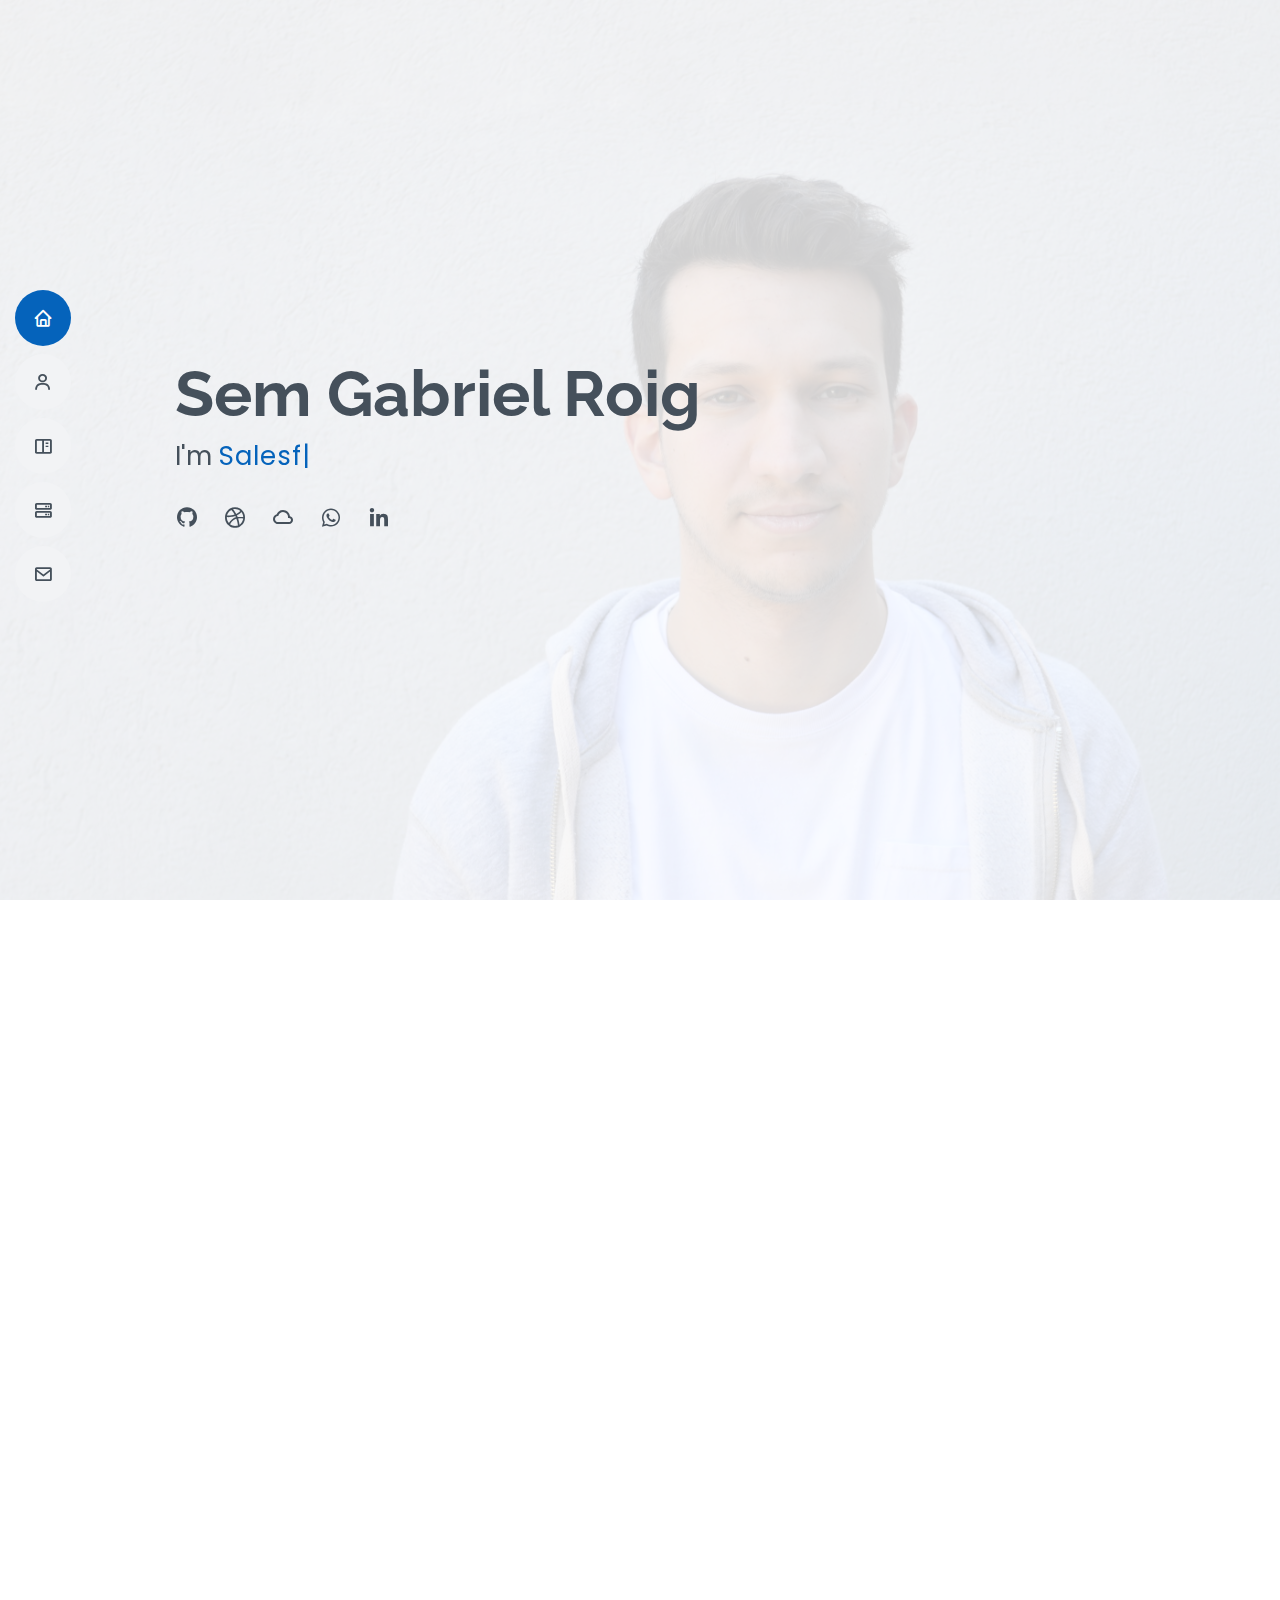
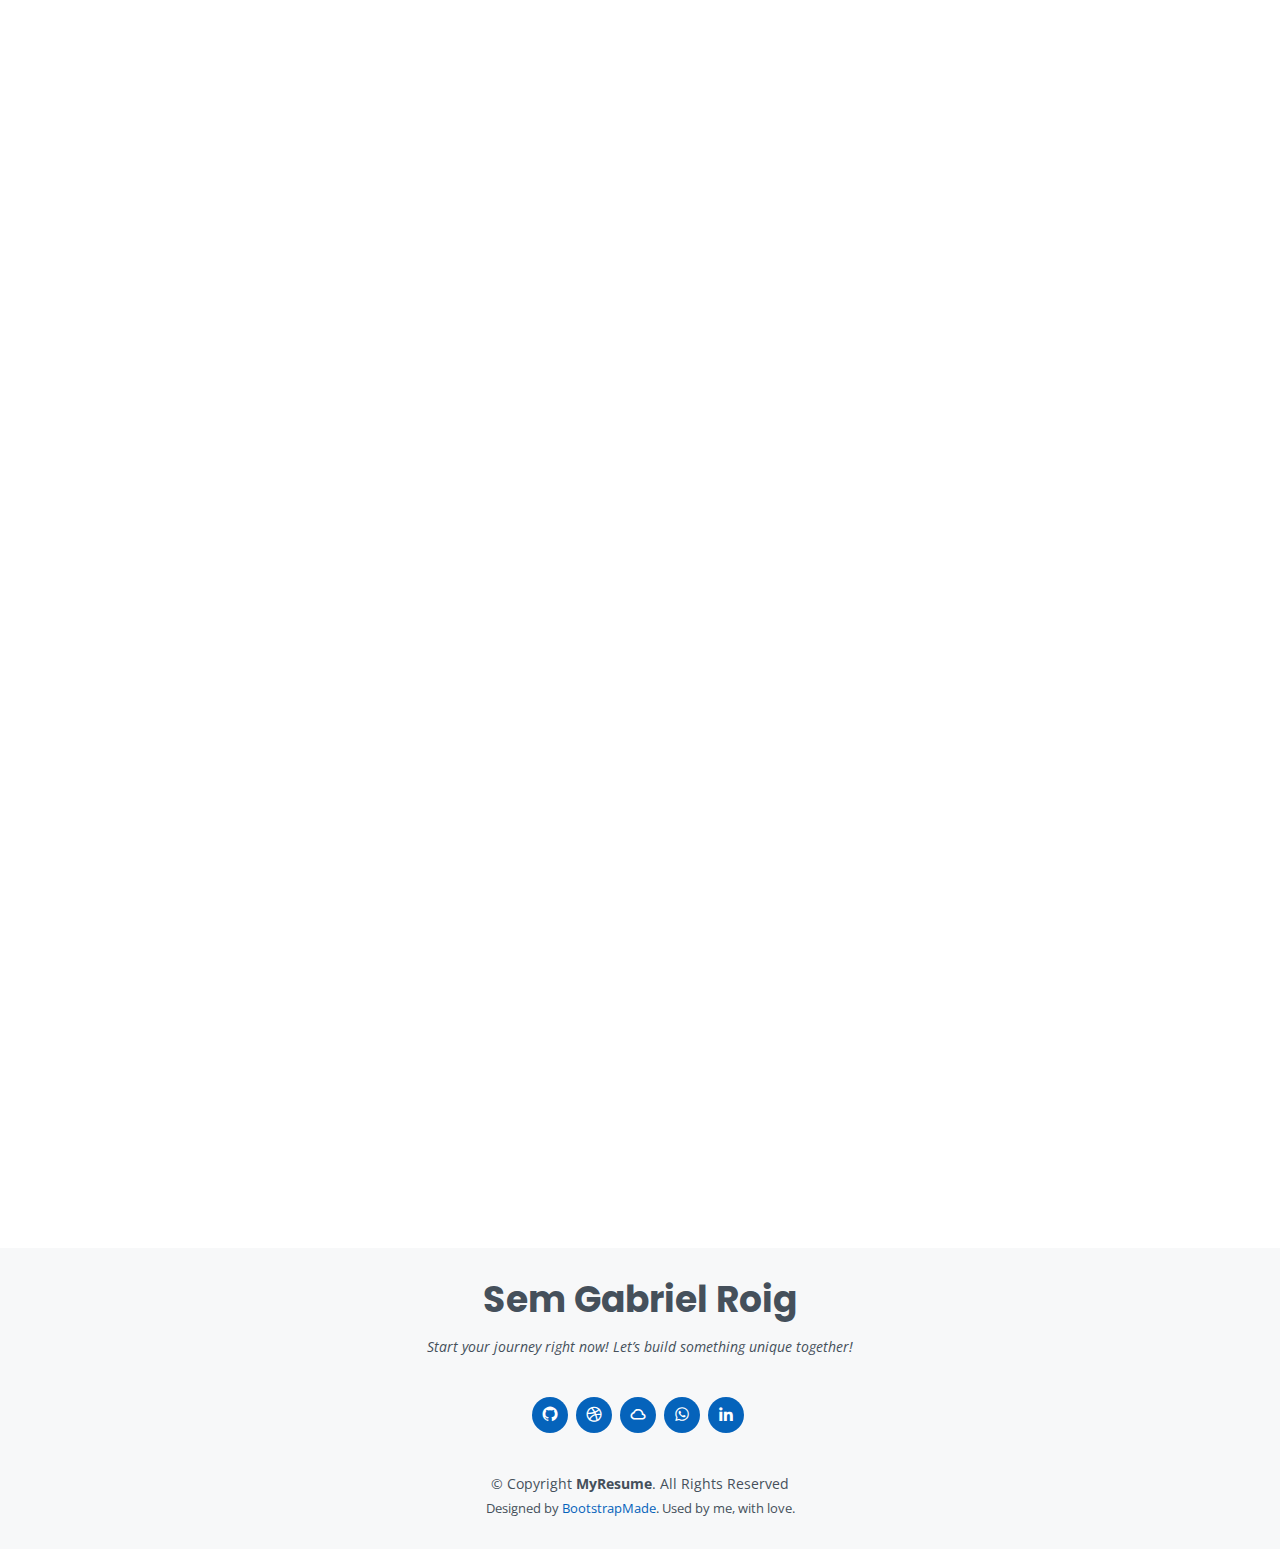
<file: index.html>
<!DOCTYPE html>
<html lang="en">

<head>
  <meta charset="utf-8">
  <meta content="width=device-width, initial-scale=1.0" name="viewport">

  <title>Sem Gabriel Roig | Full-stack Developer</title>
  <meta content="" name="descriptison">
  <meta content="" name="keywords">

  <!-- Favicons -->
  <link href="assets/img/favicon.png" rel="icon">
  <link href="assets/img/apple-touch-icon.png" rel="apple-touch-icon">

  <!-- Google Fonts -->
  <link href="https://fonts.googleapis.com/css?family=Open+Sans:300,300i,400,400i,600,600i,700,700i|Raleway:300,300i,400,400i,500,500i,600,600i,700,700i|Poppins:300,300i,400,400i,500,500i,600,600i,700,700i" rel="stylesheet">

  <!-- Vendor CSS Files -->
  <link href="assets/vendor/bootstrap/css/bootstrap.min.css" rel="stylesheet">
  <link href="assets/vendor/icofont/icofont.min.css" rel="stylesheet">
  <link href="assets/vendor/boxicons/css/boxicons.min.css" rel="stylesheet">
  <link href="assets/vendor/venobox/venobox.css" rel="stylesheet">
  <link href="assets/vendor/owl.carousel/assets/owl.carousel.min.css" rel="stylesheet">
  <link href="assets/vendor/aos/aos.css" rel="stylesheet">

  <!-- Template Main CSS File -->
  <link href="assets/css/style.css" rel="stylesheet">
  
  <meta name="google-site-verification" content="RvDpL8H4wC9S0l9mJLnbXyX2hCv-PIXwHSYtmn8sYuI" />
  <!-- =======================================================
  * Template Name: MyResume - v2.1.0
  * Template URL: https://bootstrapmade.com/free-html-bootstrap-template-my-resume/
  * Author: BootstrapMade.com
  * License: https://bootstrapmade.com/license/
  ======================================================== -->
</head>

<body>

  <!-- ======= Mobile nav toggle button ======= -->
  <button type="button" class="mobile-nav-toggle d-xl-none"><i class="icofont-navigation-menu"></i></button>

  <!-- ======= Header ======= -->
  <header id="header" class="d-flex flex-column justify-content-center">

    <nav class="nav-menu">
      <ul>
        <li class="active"><a href="#hero"><i class="bx bx-home"></i> <span>Home</span></a></li>
        <li><a href="#about"><i class="bx bx-user"></i> <span>About</span></a></li>
        <li><a href="#portfolio"><i class="bx bx-book-content"></i> <span>Portfolio</span></a></li>
        <li><a href="#services"><i class="bx bx-server"></i> <span>Services</span></a></li>
        <li><a href="#contact"><i class="bx bx-envelope"></i> <span>Contact</span></a></li>
      </ul>
    </nav><!-- .nav-menu -->

  </header><!-- End Header -->

  <!-- ======= Hero Section ======= -->
  <section id="hero" class="d-flex flex-column justify-content-center">
    <div class="container" data-aos="zoom-in" data-aos-delay="100">
      <h1>Sem Gabriel Roig</h1>
      <p>I'm <span class="typed" data-typed-items="Salesforce developer, full-stack, tech enthusiast"></span></p>
      <div class="social-links">
        <a href="https://github.com/semroig"><i class="bx bxl-github"></i></a>
        <a href="https://dribbble.com/semroig"><i class="bx bxl-dribbble"></i></a>
        <a href="https://trailblazer.me/id/semroig"><i class="bx bx-cloud"></i></a>
        <a href="https://wa.me/5491149360562" class="whatsapp"><i class="bx bxl-whatsapp"></i></a>
        <a href="https://www.linkedin.com/in/sem-gabriel-roig/" class="linkedin"><i class="bx bxl-linkedin"></i></a>
      </div>
    </div>
  </section><!-- End Hero -->

  <main id="main">

    <!-- ======= About Section ======= -->
    <section id="about" class="about">
      <div class="container" data-aos="fade-up">

        <div class="section-title">
          <h2>About me!</h2>
        </div>

        <div class="row">
          <div class="col-lg-4">
            <img src="assets/img/profile-v3.jpeg" class="img-fluid" alt="">
          </div>
          <div class="col-lg-8 pt-4 pt-lg-0 content">
            <h3>Full Stack Python &amp; React Developer.</h3>
            <p class="font-italic">
              Hi there! My name is Sem and I love sports, technology and learning new things.
            </p>
            <div class="row">
              <div class="col-lg-6">
                <ul>
                  <li><i class="icofont-rounded-right"></i> <strong>City:</strong> Buenos Aires, Argentina</li>
                </ul>
              </div>
              <div class="col-lg-6">
                <ul>
                  <li><i class="icofont-rounded-right"></i> <strong>Age:</strong> 24</li>
                </ul>
              </div>
            </div>
            <p>
              I am part of the Electronic Engineer program at the University of Buenos Aires and my goal is to develop solutions for people. I'm a self-taught person, especially about programming. Right now I'm working as a Salesforce Developer creating customized digital products for several type of industries. Contact me and I'll help you making your project real!
            </p>
          </div>
        </div>

      </div>
    </section><!-- End About Section -->

    <!-- ======= Skills Section ======= -->
    <section id="skills" class="skills section-bg">
      <div class="container" data-aos="fade-up">

        <div class="section-title">
          <h2>Languages &amp; Technologies</h2>
          <p>My first experience with coding was at high-school programming Arduino and others microcontrollers using C/C++. After that I learned Python and SQL. On the beginning of the 2020 I went deeper into app development and now I love it!</p>
        </div>

        <div class="row skills-content">

          <div class="col-lg-6">

            <div class="progress">
              <span class="skill">HTML <i class="val">80%</i></span>
              <div class="progress-bar-wrap">
                <div class="progress-bar" role="progressbar" aria-valuenow="80" aria-valuemin="0" aria-valuemax="100"></div>
              </div>
            </div>

            <div class="progress">
              <span class="skill">CSS <i class="val">70%</i></span>
              <div class="progress-bar-wrap">
                <div class="progress-bar" role="progressbar" aria-valuenow="70" aria-valuemin="0" aria-valuemax="100"></div>
              </div>
            </div>

            <div class="progress">
              <span class="skill">JavaScript <i class="val">65%</i></span>
              <div class="progress-bar-wrap">
                <div class="progress-bar" role="progressbar" aria-valuenow="65" aria-valuemin="0" aria-valuemax="100"></div>
              </div>
            </div>

            <div class="progress">
              <span class="skill">React <i class="val">30%</i></span>
              <div class="progress-bar-wrap">
                <div class="progress-bar" role="progressbar" aria-valuenow="30" aria-valuemin="0" aria-valuemax="100"></div>
              </div>
            </div>

            <div class="progress">
              <span class="skill">Flask <i class="val">60%</i></span>
              <div class="progress-bar-wrap">
                <div class="progress-bar" role="progressbar" aria-valuenow="60" aria-valuemin="0" aria-valuemax="100"></div>
              </div>
            </div>

          </div>

          <div class="col-lg-6">

            <div class="progress">
              <span class="skill">C/C++ <i class="val">70%</i></span>
              <div class="progress-bar-wrap">
                <div class="progress-bar" role="progressbar" aria-valuenow="70" aria-valuemin="0" aria-valuemax="100"></div>
              </div>
            </div>

            <div class="progress">
              <span class="skill">Python <i class="val">85%</i></span>
              <div class="progress-bar-wrap">
                <div class="progress-bar" role="progressbar" aria-valuenow="85" aria-valuemin="0" aria-valuemax="100"></div>
              </div>
            </div>

            <div class="progress">
              <span class="skill">SQL <i class="val">65%</i></span>
              <div class="progress-bar-wrap">
                <div class="progress-bar" role="progressbar" aria-valuenow="65" aria-valuemin="0" aria-valuemax="100"></div>
              </div>
            </div>

            <div class="progress">
              <span class="skill">Git <i class="val">90%</i></span>
              <div class="progress-bar-wrap">
                <div class="progress-bar" role="progressbar" aria-valuenow="90" aria-valuemin="0" aria-valuemax="100"></div>
              </div>
            </div>

            <div class="progress">
              <span class="skill">Django <i class="val">70%</i></span>
              <div class="progress-bar-wrap">
                <div class="progress-bar" role="progressbar" aria-valuenow="70" aria-valuemin="0" aria-valuemax="100"></div>
              </div>
            </div>

          </div>

        </div>

      </div>
    </section><!-- End Skills Section -->

    <!-- ======= Portfolio Section ======= -->
    <section id="portfolio" class="portfolio section-bg">
      <div class="container" data-aos="fade-up">

        <div class="section-title">
          <h2>Portfolio</h2>
        </div>

        <div class="row">
          <div class="col-lg-12 d-flex justify-content-center" data-aos="fade-up" data-aos-delay="100">
            <ul id="portfolio-flters">
              <li data-filter="*" class="filter-active">All</li>
              <li data-filter=".filter-app">google chrome extension</li>
              <li data-filter=".filter-card">landing page</li>
              <li data-filter=".filter-web">e-commerce</li>
              <li data-filter=".filter-other">other</li>
            </ul>
          </div>
        </div>

        <div class="row portfolio-container" data-aos="fade-up" data-aos-delay="200">

          <div class="col-lg-4 col-md-6 portfolio-item filter-app">
            <div class="portfolio-wrap">
              <img src="assets/img/portfolio/screene.png" class="img-fluid" alt="">
              <div class="portfolio-info">
                <h4>Spiritual Boost</h4>
                <p>Google Chrome Extension</p>
                <div class="portfolio-links">
                  <a href="assets/img/portfolio/screene.png" data-gall="portfolioGallery" class="venobox" title="App 1"><i class="bx bx-plus"></i></a>
                  <a href="portfolio-details.html" target="_blank" title="Portfolio Details"><i class="bx bx-link"></i></a>
                </div>
              </div>
            </div>
          </div>

          <div class="col-lg-4 col-md-6 portfolio-item filter-web">
            <div class="portfolio-wrap">
              <img src="assets/img/portfolio/abuela.png" class="img-fluid" alt="">
              <div class="portfolio-info">
                <h4>Los Muñecos de la Abuela</h4>
                <p>e-commerce</p>
                <div class="portfolio-links">
                  <a href="assets/img/portfolio/abuela.png" data-gall="portfolioGallery" class="venobox" title="Web 3"><i class="bx bx-plus"></i></a>
                  <a href="https://rsedv8nbbcgy0rxpy3lqdg-on.drv.tw/Developments/Abuela/" target="_blank" title="Portfolio Details"><i class="bx bx-link"></i></a>
                </div>
              </div>
            </div>
          </div>

          <div class="col-lg-4 col-md-6 portfolio-item filter-card">
            <div class="portfolio-wrap">
              <img src="assets/img/portfolio/screen.png" class="img-fluid" alt="">
              <div class="portfolio-info">
                <h4>Haciendo Click</h4>
                <p>Landing page</p>
                <div class="portfolio-links">
                  <a href="assets/img/portfolio/screen.png" data-gall="portfolioGallery" class="venobox" title="Card 2"><i class="bx bx-plus"></i></a>
                  <a href="https://rsedv8nbbcgy0rxpy3lqdg-on.drv.tw/Developments/Fotograf%C3%ADa/" target="_blank" title="Portfolio Details"><i class="bx bx-link"></i></a>
                </div>
              </div>
            </div>
          </div>

          <div class="col-lg-4 col-md-6 portfolio-item filter-card">
            <div class="portfolio-wrap">
              <img src="assets/img/portfolio/screenk.png" class="img-fluid" alt="">
              <div class="portfolio-info">
                <h4>Karen Language Teacher</h4>
                <p>landing page</p>
                <div class="portfolio-links">
                  <a href="assets/img/portfolio/screenk.png" data-gall="portfolioGallery" class="venobox" title="Card 1"><i class="bx bx-plus"></i></a>
                  <a href="https://rsedv8nbbcgy0rxpy3lqdg-on.drv.tw/Developments/Karen%20the%20Teacher/" target="_blank" title="Portfolio Details"><i class="bx bx-link"></i></a>
                </div>
              </div>
            </div>
          </div>

          <div class="col-lg-4 col-md-6 portfolio-item filter-other">
            <div class="portfolio-wrap">
              <img src="assets/img/portfolio/clone.png" class="img-fluid" alt="screen">
              <div class="portfolio-info">
                <h4>Google Search Clone</h4>
                <p>Exercise</p>
                <div class="portfolio-links">
                  <a href="assets/img/portfolio/clone.png" data-gall="portfolioGallery" class="venobox" title="Card 1"><i class="bx bx-plus"></i></a>
                  <a href="#" target="_blank" title="Portfolio Details"><i class="bx bx-link"></i></a>
                </div>
              </div>
            </div>
          </div>

          <div class="col-lg-4 col-md-6 portfolio-item filter-card">
            <div class="portfolio-wrap">
              <img src="assets/img/portfolio/personal.png" class="img-fluid" alt="screen">
              <div class="portfolio-info">
                <h4>Personal Portfolio</h4>
                <p>digital resume</p>
                <div class="portfolio-links">
                  <a href="assets/img/portfolio/personal.png" data-gall="portfolioGallery" class="venobox" title="Card 1"><i class="bx bx-plus"></i></a>
                  <a href="http://semroig.infinityfreeapp.com/?i=1" target="_blank" title="Portfolio Details"><i class="bx bx-link"></i></a>
                </div>
              </div>
            </div>
          </div>

        </div>

      </div>
    </section><!-- End Portfolio Section -->

    <!-- ======= Services Section ======= -->
    <section id="services" class="services">
      <div class="container" data-aos="fade-up">

        <div class="section-title">
          <h2>Services</h2>
          <p>I take every tasks seriously. Do you have an idea? I will make it happen!</p>
        </div>

        <div class="row">

          <div class="col-lg-4 col-md-6 d-flex align-items-stretch" data-aos="zoom-in" data-aos-delay="100">
            <div class="icon-box iconbox-blue">
              <div class="icon">
                <svg width="100" height="100" viewBox="0 0 600 600" xmlns="http://www.w3.org/2000/svg">
                  <path stroke="none" stroke-width="0" fill="#f5f5f5" d="M300,521.0016835830174C376.1290562159157,517.8887921683347,466.0731472004068,529.7835943286574,510.70327084640275,468.03025145048787C554.3714126377745,407.6079735673963,508.03601936045806,328.9844924480964,491.2728898941984,256.3432110539036C474.5976632858925,184.082847569629,479.9380746630129,96.60480741107993,416.23090153303,58.64404602377083C348.86323505073057,18.502131276798302,261.93793281208167,40.57373210992963,193.5410806939664,78.93577620505333C130.42746243093433,114.334589627462,98.30271207620316,179.96522072025542,76.75703585869454,249.04625023123273C51.97151888228291,328.5150500222984,13.704378332031375,421.85034740162234,66.52175969318436,486.19268352777647C119.04800174914682,550.1803526380478,217.28368757567262,524.383925680826,300,521.0016835830174"></path>
                </svg>
                <i class="bx bx-code-block"></i>
              </div>
              <h4><a href="">Web App</a></h4>
              <p>Responsive, interactive and clean websites and webapps.
                (HTML - CSS - Flask)</p>
            </div>
          </div>

          <div class="col-lg-4 col-md-6 d-flex align-items-stretch mt-4 mt-md-0" data-aos="zoom-in" data-aos-delay="200">
            <div class="icon-box iconbox-orange ">
              <div class="icon">
                <svg width="100" height="100" viewBox="0 0 600 600" xmlns="http://www.w3.org/2000/svg">
                  <path stroke="none" stroke-width="0" fill="#f5f5f5" d="M300,582.0697525312426C382.5290701553225,586.8405444964366,449.9789794690241,525.3245884688669,502.5850820975895,461.55621195738473C556.606425686781,396.0723002908107,615.8543463187945,314.28637112970534,586.6730223649479,234.56875336149918C558.9533121215079,158.8439757836574,454.9685369536778,164.00468322053177,381.49747125262974,130.76875717737553C312.15926192815925,99.40240125094834,248.97055460311594,18.661163978235184,179.8680185752513,50.54337015887873C110.5421016452524,82.52863877960104,119.82277516462835,180.83849132639028,109.12597500060166,256.43424936330496C100.08760227029461,320.3096726198365,92.17705696193138,384.0621239912766,124.79988738764834,439.7174275375508C164.83382741302287,508.01625554203684,220.96474134820875,577.5009287672846,300,582.0697525312426"></path>
                </svg>
                <i class="bx bxl-wordpress"></i>
              </div>
              <h4><a href="">Landing Page</a></h4>
              <p>Building and creating digital profiles, portfolios and landing pages.
                (Wordpress)</p>
            </div>
          </div>

          <div class="col-lg-4 col-md-6 d-flex align-items-stretch mt-4 mt-lg-0" data-aos="zoom-in" data-aos-delay="300">
            <div class="icon-box iconbox-pink">
              <div class="icon">
                <svg width="100" height="100" viewBox="0 0 600 600" xmlns="http://www.w3.org/2000/svg">
                  <path stroke="none" stroke-width="0" fill="#f5f5f5" d="M300,541.5067337569781C382.14930387511276,545.0595476570109,479.8736841581634,548.3450877840088,526.4010558755058,480.5488172755941C571.5218469581645,414.80211281144784,517.5187510058486,332.0715597781072,496.52539010469104,255.14436215662573C477.37192572678356,184.95920475031193,473.57363656557914,105.61284051026155,413.0603344069578,65.22779650032875C343.27470386102294,18.654635553484475,251.2091493199835,5.337323636656869,175.0934190732945,40.62881213300186C97.87086631185822,76.43348514350839,51.98124368387456,156.15599469081315,36.44837278890362,239.84606092416172C21.716077023791087,319.22268207091537,43.775223500013084,401.1760424656574,96.891909868211,461.97329694683043C147.22146801428983,519.5804099606455,223.5754009179313,538.201503339737,300,541.5067337569781"></path>
                </svg>
                <i class="bx bxl-chrome"></i>
              </div>
              <h4><a href="">Chrome Extension</a></h4>
              <p>Development of "New Tab" or "Permanent Icon" extensions. (Vanilla Javascript)</p>
            </div>
          </div>

        </div>

      </div>
    </section><!-- End Services Section -->

    <!-- ======= Testimonials Section ======= -->
    <section id="testimonials" class="testimonials section-bg">
      <div class="container" data-aos="fade-up">

        <div class="section-title">
          <h2>Testimonials</h2>
        </div>

        <div class="owl-carousel testimonials-carousel" data-aos="zoom-in" data-aos-delay="100">

          <div class="testimonial-item">
            <img src="assets/img/testimonials/alex.jpeg" class="testimonial-img" alt="retrato">
            <h3>Alex Martinez</h3>
            <h4>Social Media Manager</h4>
            <p style="font-size: large;">
              <i class="bx bxs-quote-alt-left quote-icon-left"></i>      
              Working with Sem is so much fun and productive! He thinks big and is very smart at making decisions. When it comes to technology, he is my first source.
              <i class="bx bxs-quote-alt-right quote-icon-right"></i>
            </p>
          </div>

          <div class="testimonial-item">
            <img src="assets/img/testimonials/mama.jpeg" class="testimonial-img" alt="">
            <h3>Sandra Villarruel</h3>
            <h4>Entrepreneur</h4>
            <p style="font-size: large;">
              <i class="bx bxs-quote-alt-left quote-icon-left"></i>
              Sem developed the online store of my venture. His advice was very valuable throughout the process, he knows what he is talking about. Very friendly.
              <i class="bx bxs-quote-alt-right quote-icon-right"></i>
            </p>
          </div>

          <div class="testimonial-item">
            <img src="assets/img/testimonials/martin.jpg" class="testimonial-img" alt="">
            <h3>Martín Batalla</h3>
            <h4>Lab Research Assistant</h4>
            <p style="font-size: large;">
              <i class="bx bxs-quote-alt-left quote-icon-left"></i>
              Sem is deeply interested in his clients and works hard to make sure you get what you want. He is very easy to get in contact with any day for any concerns one may have!
              <i class="bx bxs-quote-alt-right quote-icon-right"></i>
            </p>
          </div>

          <div class="testimonial-item">
            <img src="assets/img/testimonials/luli.jpg" class="testimonial-img" alt="">
            <h3>Braian Ayala</h3>
            <h4>Photographer</h4>
            <p style="font-size: large;">
              <i class="bx bxs-quote-alt-left quote-icon-left"></i>
              Sem created the portfolio website for my agency, which helped me to get new clients. His effectiveness in finding solutions to different problems is admirable, and he is always focused.
              <i class="bx bxs-quote-alt-right quote-icon-right"></i>
            </p>
          </div>

        </div>

      </div>
    </section><!-- End Testimonials Section -->

    <!-- ======= Contact Section ======= -->
    <section id="contact" class="contact">
      <div class="container" data-aos="fade-up">

        <div class="section-title">
          <h2>Contact</h2>
        </div>

        <div class="row mt-1">

          <div class="col-lg-4">
            <div class="info">
              <div class="address">
                <i class="icofont-google-map"></i>
                <h4>Location:</h4>
                <p>Buenos Aires, Argentina</p>
              </div>

              <div class="email">
                <i class="icofont-envelope"></i>
                <h4>Email:</h4>
                <p>sem.roig@gmail.com</p>
              </div>

              <div class="phone">
                <i class="icofont-whatsapp"></i>
                <h4>WhatsApp:</h4>
                <p>+54 9 11 4936-0562</p>
              </div>

            </div>

          </div>

          <div class="col-lg-8 mt-5 mt-lg-0">

            <form action="forms/contact.php" method="post" role="form" class="php-email-form">
              <div class="form-row">
                <div class="col-md-6 form-group">
                  <input type="text" name="name" class="form-control" id="name" placeholder="Your Name" data-rule="minlen:4" data-msg="Please enter at least 4 chars" />
                  <div class="validate"></div>
                </div>
                <div class="col-md-6 form-group">
                  <input type="email" class="form-control" name="email" id="email" placeholder="Your Email" data-rule="email" data-msg="Please enter a valid email" />
                  <div class="validate"></div>
                </div>
              </div>
              <div class="form-group">
                <input type="text" class="form-control" name="subject" id="subject" placeholder="Subject" data-rule="minlen:4" data-msg="Please enter at least 8 chars of subject" />
                <div class="validate"></div>
              </div>
              <div class="form-group">
                <textarea class="form-control" name="message" rows="5" data-rule="required" data-msg="Please write something for us" placeholder="Message"></textarea>
                <div class="validate"></div>
              </div>
              <div class="mb-3">
                <div class="loading">Loading</div>
                <div class="error-message"></div>
                <div class="sent-message">Your message has been sent. Thank you!</div>
              </div>
              <div class="text-center"><button type="submit">Send Message</button></div>
            </form>

          </div>

        </div>

      </div>
    </section><!-- End Contact Section -->

  </main><!-- End #main -->

  <!-- ======= Footer ======= -->
  <footer id="footer">
    <div class="container">
      <h3>Sem Gabriel Roig</h3>
      <p>Start your journey right now! Let’s build something unique together!</p>
      <div class="social-links">
        <a href="https://github.com/semroig"><i class="bx bxl-github"></i></a>
        <a href="https://dribbble.com/semroig"><i class="bx bxl-dribbble"></i></a>
        <a href="https://trailblazer.me/id/semroig"><i class="bx bx-cloud"></i></a>
        <a href="https://wa.me/5491149360562" class="whatsapp"><i class="bx bxl-whatsapp"></i></a>
        <a href="https://www.linkedin.com/in/sem-gabriel-roig/" class="linkedin"><i class="bx bxl-linkedin"></i></a>
      </div>
      <div class="copyright">
        &copy; Copyright <strong><span>MyResume</span></strong>. All Rights Reserved
      </div>
      <div class="credits">
        <!-- All the links in the footer should remain intact. -->
        <!-- You can delete the links only if you purchased the pro version. -->
        <!-- Licensing information: [license-url] -->
        <!-- Purchase the pro version with working PHP/AJAX contact form: https://bootstrapmade.com/free-html-bootstrap-template-my-resume/ -->
        Designed by <a href="https://bootstrapmade.com/">BootstrapMade</a>. Used by me, with love.
      </div>
    </div>
  </footer><!-- End Footer -->

  <a href="#" class="back-to-top"><i class="bx bx-up-arrow-alt"></i></a>
  <div id="preloader"></div>

  <!-- Vendor JS Files -->
  <script src="assets/vendor/jquery/jquery.min.js"></script>
  <script src="assets/vendor/bootstrap/js/bootstrap.bundle.min.js"></script>
  <script src="assets/vendor/jquery.easing/jquery.easing.min.js"></script>
  <script src="assets/vendor/php-email-form/validate.js"></script>
  <script src="assets/vendor/waypoints/jquery.waypoints.min.js"></script>
  <script src="assets/vendor/counterup/counterup.min.js"></script>
  <script src="assets/vendor/isotope-layout/isotope.pkgd.min.js"></script>
  <script src="assets/vendor/venobox/venobox.min.js"></script>
  <script src="assets/vendor/owl.carousel/owl.carousel.min.js"></script>
  <script src="assets/vendor/typed.js/typed.min.js"></script>
  <script src="assets/vendor/aos/aos.js"></script>

  <!-- Template Main JS File -->
  <script src="assets/js/main.js"></script>
  
  <!-- <script type="text/javascript">
var $zoho=$zoho || {};$zoho.salesiq = $zoho.salesiq || {widgetcode:"db6b57ae7b8f7333ecd3312958472c9b8c8ffa257a3b958c61a5982191056428", values:{},ready:function(){}};var d=document;s=d.createElement("script");s.type="text/javascript";s.id="zsiqscript";s.defer=true;s.src="https://salesiq.zoho.com/widget";t=d.getElementsByTagName("script")[0];t.parentNode.insertBefore(s,t);d.write("<div id='zsiqwidget'></div>");
</script> -->

</body>

</html>
</file>
<file: assets/vendor/venobox/venobox.css>
/* ------ venobox.css --------*/
.vbox-overlay *, .vbox-overlay *:before, .vbox-overlay *:after{
    -webkit-backface-visibility: hidden;
    -webkit-box-sizing:border-box;
    -moz-box-sizing:border-box;
    box-sizing:border-box;
}
.vbox-overlay * { 
    -webkit-backface-visibility: visible;
    backface-visibility: visible;
}
.vbox-overlay{
    display: -webkit-flex;
    display: flex;
    -webkit-flex-direction: column;
    flex-direction: column;
    -webkit-justify-content: center;
    justify-content: center;
    -webkit-align-items: center;
    align-items: center;
    position: fixed;
    left: 0;
    top: 0;
    bottom: 0;
    right: 0;
    z-index: 999999;
}

/* ----- navigation ----- */
.vbox-title{
    width: 100%;
    height: 40px;
    float: left;
    text-align: center;
    line-height: 28px;
    font-size: 12px;
    padding: 6px 50px;
    overflow: hidden;
    position: fixed;
    display: none;
    left: 0;
    z-index: 89;
}
.vbox-close{
    cursor: pointer;
    position: fixed;
    top: -1px;
    right: 0;
    width: 50px;
    height: 40px;
    padding: 6px;
    display: block;
    background-position:10px center;
    overflow: hidden;
    font-size: 24px;
    line-height: 1;
    text-align: center;
    z-index: 99;
}
.vbox-left{
    cursor: pointer;
    position: fixed;
    left: 0;
    height: 40px;
    overflow: hidden;
    line-height: 28px;
    font-size: 12px;
    z-index: 99;
    display: flex;
    align-items:center;
}
.vbox-num{
    display: inline-block;
    margin: 6px 0 6px 15px;
}
/* ----- Social share ----- */
.vbox-share{
    line-height: 28px;
    font-size: 12px;
    overflow: hidden;
    position: fixed;
    left: 0;
    z-index: 98;
    display: flex;
    align-items:center;
    justify-content: center;
    width: 100%;
    text-align: center;
}
.vbox-share svg{
    max-height: 28px;
    width: 28px;
    z-index: 10;
    margin-left: 12px;
    margin-top: 6px;
    margin-bottom: 6px;
    vertical-align: middle;
}


/* ----- navigation ARROWS ----- */
.vbox-next, .vbox-prev{
    position: fixed;
    top: 50%;
    margin-top: -15px;
    overflow: hidden;
    cursor: pointer;
    display: block;
    width: 45px;
    height: 45px;
    z-index: 99;
}
.vbox-next span, .vbox-prev span{
    position: relative;
    width: 20px;
    height: 20px;
    border: 2px solid transparent;
    border-top-color: #B6B6B6;
    border-right-color: #B6B6B6;
    text-indent: -100px;
    position: absolute;
    top: 8px;
    display: block;
}
.vbox-prev{
    left: 15px;
}
.vbox-next{
    right: 15px;
}
.vbox-prev span{
    left: 10px;
    -ms-transform: rotate(-135deg);
    -webkit-transform: rotate(-135deg);
    transform: rotate(-135deg);
}
.vbox-next span{
    -ms-transform: rotate(45deg);
    -webkit-transform: rotate(45deg);
    transform: rotate(45deg);
    right: 10px;
}
/* ------- inline window ------ */
.vbox-inline{
    width: 420px;
    height: 315px;
    height: 70vh;
    padding: 10px;
    background: #fff;
    margin: 0 auto;
    overflow: auto;
    text-align: left;
}
/* ------- Video & iFrames window ------ */
.venoframe{
    max-width: 100%;
    width: 100%;
    border: none;
    width: 100%;
    height: 260px;
    height: 70vh;
}
.venoframe.vbvid{
    height: 260px;
}
@media (min-width: 768px) {
    .venoframe, .vbox-inline{
        width: 90%;
        height: 360px;
        height: 70vh;
    }
    .venoframe.vbvid{
        width: 640px;
        height: 360px;
    }
}
@media (min-width: 992px) {
    .venoframe, .vbox-inline{
        max-width: 1200px;
        width: 80%;
        height: 540px;
        height: 70vh;
    }
    .venoframe.vbvid{
        width: 960px;
        height: 540px;
    }
}
/* 
Please do NOT edit this part! 
or at least read this note: http://i.imgur.com/7C0ws9e.gif
*/
.vbox-open{
    overflow: hidden;
}
.vbox-container{
    position: absolute;
    left: 0;
    right: 0;
    top: 0;
    bottom: 0;
    overflow-x: hidden;
    overflow-y: scroll;
    overflow-scrolling: touch;
    -webkit-overflow-scrolling: touch;
    z-index: 20;
    max-height: 100%;

}

.vbox-content{
    text-align: center;
    float: left;
    width: 100%;
    position: relative;
    overflow: hidden;
    padding: 20px 4%;
}
.vbox-container img{
    max-width: 100%;
    height: auto;
}
.vbox-figlio{
    box-shadow: 0 0 12px rgba(0,0,0,0.19), 0 6px 6px rgba(0,0,0,0.23);
    max-width: 100%;
    text-align: initial;
}
img.vbox-figlio{
    -webkit-user-select: none;
-khtml-user-select: none;
-moz-user-select: none;
-o-user-select: none;
user-select: none;
}
.vbox-content.swipe-left{
    margin-left: -200px !important;
}
.vbox-content.swipe-right{
    margin-left: 200px !important;
}
.vbox-animated{
    webkit-transition: margin 300ms ease-out;
    transition: margin 300ms ease-out;
}

/* ---------- preloader ----------
 * SPINKIT 
 * http://tobiasahlin.com/spinkit/
-------------------------------- */
.sk-double-bounce,.sk-rotating-plane{width:40px;height:40px;margin:40px auto}.sk-rotating-plane{background-color:#333;-webkit-animation:sk-rotatePlane 1.2s infinite ease-in-out;animation:sk-rotatePlane 1.2s infinite ease-in-out}@-webkit-keyframes sk-rotatePlane{0%{-webkit-transform:perspective(120px) rotateX(0) rotateY(0);transform:perspective(120px) rotateX(0) rotateY(0)}50%{-webkit-transform:perspective(120px) rotateX(-180.1deg) rotateY(0);transform:perspective(120px) rotateX(-180.1deg) rotateY(0)}100%{-webkit-transform:perspective(120px) rotateX(-180deg) rotateY(-179.9deg);transform:perspective(120px) rotateX(-180deg) rotateY(-179.9deg)}}@keyframes sk-rotatePlane{0%{-webkit-transform:perspective(120px) rotateX(0) rotateY(0);transform:perspective(120px) rotateX(0) rotateY(0)}50%{-webkit-transform:perspective(120px) rotateX(-180.1deg) rotateY(0);transform:perspective(120px) rotateX(-180.1deg) rotateY(0)}100%{-webkit-transform:perspective(120px) rotateX(-180deg) rotateY(-179.9deg);transform:perspective(120px) rotateX(-180deg) rotateY(-179.9deg)}}.sk-double-bounce{position:relative}.sk-double-bounce .sk-child{width:100%;height:100%;border-radius:50%;background-color:#333;opacity:.6;position:absolute;top:0;left:0;-webkit-animation:sk-doubleBounce 2s infinite ease-in-out;animation:sk-doubleBounce 2s infinite ease-in-out}.sk-chasing-dots .sk-child,.sk-spinner-pulse,.sk-three-bounce .sk-child{background-color:#333;border-radius:100%}.sk-double-bounce .sk-double-bounce2{-webkit-animation-delay:-1s;animation-delay:-1s}@-webkit-keyframes sk-doubleBounce{0%,100%{-webkit-transform:scale(0);transform:scale(0)}50%{-webkit-transform:scale(1);transform:scale(1)}}@keyframes sk-doubleBounce{0%,100%{-webkit-transform:scale(0);transform:scale(0)}50%{-webkit-transform:scale(1);transform:scale(1)}}.sk-wave{margin:40px auto;width:50px;height:40px;text-align:center;font-size:10px}.sk-wave .sk-rect{background-color:#333;height:100%;width:6px;display:inline-block;-webkit-animation:sk-waveStretchDelay 1.2s infinite ease-in-out;animation:sk-waveStretchDelay 1.2s infinite ease-in-out}.sk-wave .sk-rect1{-webkit-animation-delay:-1.2s;animation-delay:-1.2s}.sk-wave .sk-rect2{-webkit-animation-delay:-1.1s;animation-delay:-1.1s}.sk-wave .sk-rect3{-webkit-animation-delay:-1s;animation-delay:-1s}.sk-wave .sk-rect4{-webkit-animation-delay:-.9s;animation-delay:-.9s}.sk-wave .sk-rect5{-webkit-animation-delay:-.8s;animation-delay:-.8s}@-webkit-keyframes sk-waveStretchDelay{0%,100%,40%{-webkit-transform:scaleY(.4);transform:scaleY(.4)}20%{-webkit-transform:scaleY(1);transform:scaleY(1)}}@keyframes sk-waveStretchDelay{0%,100%,40%{-webkit-transform:scaleY(.4);transform:scaleY(.4)}20%{-webkit-transform:scaleY(1);transform:scaleY(1)}}.sk-wandering-cubes{margin:40px auto;width:40px;height:40px;position:relative}.sk-wandering-cubes .sk-cube{background-color:#333;width:10px;height:10px;position:absolute;top:0;left:0;-webkit-animation:sk-wanderingCube 1.8s ease-in-out -1.8s infinite both;animation:sk-wanderingCube 1.8s ease-in-out -1.8s infinite both}.sk-chasing-dots,.sk-spinner-pulse{width:40px;height:40px;margin:40px auto}.sk-wandering-cubes .sk-cube2{-webkit-animation-delay:-.9s;animation-delay:-.9s}@-webkit-keyframes sk-wanderingCube{0%{-webkit-transform:rotate(0);transform:rotate(0)}25%{-webkit-transform:translateX(30px) rotate(-90deg) scale(.5);transform:translateX(30px) rotate(-90deg) scale(.5)}50%{-webkit-transform:translateX(30px) translateY(30px) rotate(-179deg);transform:translateX(30px) translateY(30px) rotate(-179deg)}50.1%{-webkit-transform:translateX(30px) translateY(30px) rotate(-180deg);transform:translateX(30px) translateY(30px) rotate(-180deg)}75%{-webkit-transform:translateX(0) translateY(30px) rotate(-270deg) scale(.5);transform:translateX(0) translateY(30px) rotate(-270deg) scale(.5)}100%{-webkit-transform:rotate(-360deg);transform:rotate(-360deg)}}@keyframes sk-wanderingCube{0%{-webkit-transform:rotate(0);transform:rotate(0)}25%{-webkit-transform:translateX(30px) rotate(-90deg) scale(.5);transform:translateX(30px) rotate(-90deg) scale(.5)}50%{-webkit-transform:translateX(30px) translateY(30px) rotate(-179deg);transform:translateX(30px) translateY(30px) rotate(-179deg)}50.1%{-webkit-transform:translateX(30px) translateY(30px) rotate(-180deg);transform:translateX(30px) translateY(30px) rotate(-180deg)}75%{-webkit-transform:translateX(0) translateY(30px) rotate(-270deg) scale(.5);transform:translateX(0) translateY(30px) rotate(-270deg) scale(.5)}100%{-webkit-transform:rotate(-360deg);transform:rotate(-360deg)}}.sk-spinner-pulse{-webkit-animation:sk-pulseScaleOut 1s infinite ease-in-out;animation:sk-pulseScaleOut 1s infinite ease-in-out}@-webkit-keyframes sk-pulseScaleOut{0%{-webkit-transform:scale(0);transform:scale(0)}100%{-webkit-transform:scale(1);transform:scale(1);opacity:0}}@keyframes sk-pulseScaleOut{0%{-webkit-transform:scale(0);transform:scale(0)}100%{-webkit-transform:scale(1);transform:scale(1);opacity:0}}.sk-chasing-dots{position:relative;text-align:center;-webkit-animation:sk-chasingDotsRotate 2s infinite linear;animation:sk-chasingDotsRotate 2s infinite linear}.sk-chasing-dots .sk-child{width:60%;height:60%;display:inline-block;position:absolute;top:0;-webkit-animation:sk-chasingDotsBounce 2s infinite ease-in-out;animation:sk-chasingDotsBounce 2s infinite ease-in-out}.sk-chasing-dots .sk-dot2{top:auto;bottom:0;-webkit-animation-delay:-1s;animation-delay:-1s}@-webkit-keyframes sk-chasingDotsRotate{100%{-webkit-transform:rotate(360deg);transform:rotate(360deg)}}@keyframes sk-chasingDotsRotate{100%{-webkit-transform:rotate(360deg);transform:rotate(360deg)}}@-webkit-keyframes sk-chasingDotsBounce{0%,100%{-webkit-transform:scale(0);transform:scale(0)}50%{-webkit-transform:scale(1);transform:scale(1)}}@keyframes sk-chasingDotsBounce{0%,100%{-webkit-transform:scale(0);transform:scale(0)}50%{-webkit-transform:scale(1);transform:scale(1)}}.sk-three-bounce{margin:40px auto;width:80px;text-align:center}.sk-three-bounce .sk-child{width:20px;height:20px;display:inline-block;-webkit-animation:sk-three-bounce 1.4s ease-in-out 0s infinite both;animation:sk-three-bounce 1.4s ease-in-out 0s infinite both}.sk-circle .sk-child:before,.sk-fading-circle .sk-circle:before{display:block;border-radius:100%;content:'';background-color:#333}.sk-three-bounce .sk-bounce1{-webkit-animation-delay:-.32s;animation-delay:-.32s}.sk-three-bounce .sk-bounce2{-webkit-animation-delay:-.16s;animation-delay:-.16s}@-webkit-keyframes sk-three-bounce{0%,100%,80%{-webkit-transform:scale(0);transform:scale(0)}40%{-webkit-transform:scale(1);transform:scale(1)}}@keyframes sk-three-bounce{0%,100%,80%{-webkit-transform:scale(0);transform:scale(0)}40%{-webkit-transform:scale(1);transform:scale(1)}}.sk-circle{margin:40px auto;width:40px;height:40px;position:relative}.sk-circle .sk-child{width:100%;height:100%;position:absolute;left:0;top:0}.sk-circle .sk-child:before{margin:0 auto;width:15%;height:15%;-webkit-animation:sk-circleBounceDelay 1.2s infinite ease-in-out both;animation:sk-circleBounceDelay 1.2s infinite ease-in-out both}.sk-circle .sk-circle2{-webkit-transform:rotate(30deg);-ms-transform:rotate(30deg);transform:rotate(30deg)}.sk-circle .sk-circle3{-webkit-transform:rotate(60deg);-ms-transform:rotate(60deg);transform:rotate(60deg)}.sk-circle .sk-circle4{-webkit-transform:rotate(90deg);-ms-transform:rotate(90deg);transform:rotate(90deg)}.sk-circle .sk-circle5{-webkit-transform:rotate(120deg);-ms-transform:rotate(120deg);transform:rotate(120deg)}.sk-circle .sk-circle6{-webkit-transform:rotate(150deg);-ms-transform:rotate(150deg);transform:rotate(150deg)}.sk-circle .sk-circle7{-webkit-transform:rotate(180deg);-ms-transform:rotate(180deg);transform:rotate(180deg)}.sk-circle .sk-circle8{-webkit-transform:rotate(210deg);-ms-transform:rotate(210deg);transform:rotate(210deg)}.sk-circle .sk-circle9{-webkit-transform:rotate(240deg);-ms-transform:rotate(240deg);transform:rotate(240deg)}.sk-circle .sk-circle10{-webkit-transform:rotate(270deg);-ms-transform:rotate(270deg);transform:rotate(270deg)}.sk-circle .sk-circle11{-webkit-transform:rotate(300deg);-ms-transform:rotate(300deg);transform:rotate(300deg)}.sk-circle .sk-circle12{-webkit-transform:rotate(330deg);-ms-transform:rotate(330deg);transform:rotate(330deg)}.sk-circle .sk-circle2:before{-webkit-animation-delay:-1.1s;animation-delay:-1.1s}.sk-circle .sk-circle3:before{-webkit-animation-delay:-1s;animation-delay:-1s}.sk-circle .sk-circle4:before{-webkit-animation-delay:-.9s;animation-delay:-.9s}.sk-circle .sk-circle5:before{-webkit-animation-delay:-.8s;animation-delay:-.8s}.sk-circle .sk-circle6:before{-webkit-animation-delay:-.7s;animation-delay:-.7s}.sk-circle .sk-circle7:before{-webkit-animation-delay:-.6s;animation-delay:-.6s}.sk-circle .sk-circle8:before{-webkit-animation-delay:-.5s;animation-delay:-.5s}.sk-circle .sk-circle9:before{-webkit-animation-delay:-.4s;animation-delay:-.4s}.sk-circle .sk-circle10:before{-webkit-animation-delay:-.3s;animation-delay:-.3s}.sk-circle .sk-circle11:before{-webkit-animation-delay:-.2s;animation-delay:-.2s}.sk-circle .sk-circle12:before{-webkit-animation-delay:-.1s;animation-delay:-.1s}@-webkit-keyframes sk-circleBounceDelay{0%,100%,80%{-webkit-transform:scale(0);transform:scale(0)}40%{-webkit-transform:scale(1);transform:scale(1)}}@keyframes sk-circleBounceDelay{0%,100%,80%{-webkit-transform:scale(0);transform:scale(0)}40%{-webkit-transform:scale(1);transform:scale(1)}}.sk-cube-grid{width:40px;height:40px;margin:40px auto}.sk-cube-grid .sk-cube{width:33.33%;height:33.33%;background-color:#333;float:left;-webkit-animation:sk-cubeGridScaleDelay 1.3s infinite ease-in-out;animation:sk-cubeGridScaleDelay 1.3s infinite ease-in-out}.sk-cube-grid .sk-cube1{-webkit-animation-delay:.2s;animation-delay:.2s}.sk-cube-grid .sk-cube2{-webkit-animation-delay:.3s;animation-delay:.3s}.sk-cube-grid .sk-cube3{-webkit-animation-delay:.4s;animation-delay:.4s}.sk-cube-grid .sk-cube4{-webkit-animation-delay:.1s;animation-delay:.1s}.sk-cube-grid .sk-cube5{-webkit-animation-delay:.2s;animation-delay:.2s}.sk-cube-grid .sk-cube6{-webkit-animation-delay:.3s;animation-delay:.3s}.sk-cube-grid .sk-cube7{-webkit-animation-delay:0ms;animation-delay:0ms}.sk-cube-grid .sk-cube8{-webkit-animation-delay:.1s;animation-delay:.1s}.sk-cube-grid .sk-cube9{-webkit-animation-delay:.2s;animation-delay:.2s}@-webkit-keyframes sk-cubeGridScaleDelay{0%,100%,70%{-webkit-transform:scale3D(1,1,1);transform:scale3D(1,1,1)}35%{-webkit-transform:scale3D(0,0,1);transform:scale3D(0,0,1)}}@keyframes sk-cubeGridScaleDelay{0%,100%,70%{-webkit-transform:scale3D(1,1,1);transform:scale3D(1,1,1)}35%{-webkit-transform:scale3D(0,0,1);transform:scale3D(0,0,1)}}.sk-fading-circle{margin:40px auto;width:40px;height:40px;position:relative}.sk-fading-circle .sk-circle{width:100%;height:100%;position:absolute;left:0;top:0}.sk-fading-circle .sk-circle:before{margin:0 auto;width:15%;height:15%;-webkit-animation:sk-circleFadeDelay 1.2s infinite ease-in-out both;animation:sk-circleFadeDelay 1.2s infinite ease-in-out both}.sk-fading-circle .sk-circle2{-webkit-transform:rotate(30deg);-ms-transform:rotate(30deg);transform:rotate(30deg)}.sk-fading-circle .sk-circle3{-webkit-transform:rotate(60deg);-ms-transform:rotate(60deg);transform:rotate(60deg)}.sk-fading-circle .sk-circle4{-webkit-transform:rotate(90deg);-ms-transform:rotate(90deg);transform:rotate(90deg)}.sk-fading-circle .sk-circle5{-webkit-transform:rotate(120deg);-ms-transform:rotate(120deg);transform:rotate(120deg)}.sk-fading-circle .sk-circle6{-webkit-transform:rotate(150deg);-ms-transform:rotate(150deg);transform:rotate(150deg)}.sk-fading-circle .sk-circle7{-webkit-transform:rotate(180deg);-ms-transform:rotate(180deg);transform:rotate(180deg)}.sk-fading-circle .sk-circle8{-webkit-transform:rotate(210deg);-ms-transform:rotate(210deg);transform:rotate(210deg)}.sk-fading-circle .sk-circle9{-webkit-transform:rotate(240deg);-ms-transform:rotate(240deg);transform:rotate(240deg)}.sk-fading-circle .sk-circle10{-webkit-transform:rotate(270deg);-ms-transform:rotate(270deg);transform:rotate(270deg)}.sk-fading-circle .sk-circle11{-webkit-transform:rotate(300deg);-ms-transform:rotate(300deg);transform:rotate(300deg)}.sk-fading-circle .sk-circle12{-webkit-transform:rotate(330deg);-ms-transform:rotate(330deg);transform:rotate(330deg)}.sk-fading-circle .sk-circle2:before{-webkit-animation-delay:-1.1s;animation-delay:-1.1s}.sk-fading-circle .sk-circle3:before{-webkit-animation-delay:-1s;animation-delay:-1s}.sk-fading-circle .sk-circle4:before{-webkit-animation-delay:-.9s;animation-delay:-.9s}.sk-fading-circle .sk-circle5:before{-webkit-animation-delay:-.8s;animation-delay:-.8s}.sk-fading-circle .sk-circle6:before{-webkit-animation-delay:-.7s;animation-delay:-.7s}.sk-fading-circle .sk-circle7:before{-webkit-animation-delay:-.6s;animation-delay:-.6s}.sk-fading-circle .sk-circle8:before{-webkit-animation-delay:-.5s;animation-delay:-.5s}.sk-fading-circle .sk-circle9:before{-webkit-animation-delay:-.4s;animation-delay:-.4s}.sk-fading-circle .sk-circle10:before{-webkit-animation-delay:-.3s;animation-delay:-.3s}.sk-fading-circle .sk-circle11:before{-webkit-animation-delay:-.2s;animation-delay:-.2s}.sk-fading-circle .sk-circle12:before{-webkit-animation-delay:-.1s;animation-delay:-.1s}@-webkit-keyframes sk-circleFadeDelay{0%,100%,39%{opacity:0}40%{opacity:1}}@keyframes sk-circleFadeDelay{0%,100%,39%{opacity:0}40%{opacity:1}}.sk-folding-cube{margin:40px auto;width:40px;height:40px;position:relative;-webkit-transform:rotateZ(45deg);transform:rotateZ(45deg)}.sk-folding-cube .sk-cube{float:left;width:50%;height:50%;position:relative;-webkit-transform:scale(1.1);-ms-transform:scale(1.1);transform:scale(1.1)}.sk-folding-cube .sk-cube:before{content:'';position:absolute;top:0;left:0;width:100%;height:100%;background-color:#333;-webkit-animation:sk-foldCubeAngle 2.4s infinite linear both;animation:sk-foldCubeAngle 2.4s infinite linear both;-webkit-transform-origin:100% 100%;-ms-transform-origin:100% 100%;transform-origin:100% 100%}.sk-folding-cube .sk-cube2{-webkit-transform:scale(1.1) rotateZ(90deg);transform:scale(1.1) rotateZ(90deg)}.sk-folding-cube .sk-cube3{-webkit-transform:scale(1.1) rotateZ(180deg);transform:scale(1.1) rotateZ(180deg)}.sk-folding-cube .sk-cube4{-webkit-transform:scale(1.1) rotateZ(270deg);transform:scale(1.1) rotateZ(270deg)}.sk-folding-cube .sk-cube2:before{-webkit-animation-delay:.3s;animation-delay:.3s}.sk-folding-cube .sk-cube3:before{-webkit-animation-delay:.6s;animation-delay:.6s}.sk-folding-cube .sk-cube4:before{-webkit-animation-delay:.9s;animation-delay:.9s}@-webkit-keyframes sk-foldCubeAngle{0%,10%{-webkit-transform:perspective(140px) rotateX(-180deg);transform:perspective(140px) rotateX(-180deg);opacity:0}25%,75%{-webkit-transform:perspective(140px) rotateX(0);transform:perspective(140px) rotateX(0);opacity:1}100%,90%{-webkit-transform:perspective(140px) rotateY(180deg);transform:perspective(140px) rotateY(180deg);opacity:0}}@keyframes sk-foldCubeAngle{0%,10%{-webkit-transform:perspective(140px) rotateX(-180deg);transform:perspective(140px) rotateX(-180deg);opacity:0}25%,75%{-webkit-transform:perspective(140px) rotateX(0);transform:perspective(140px) rotateX(0);opacity:1}100%,90%{-webkit-transform:perspective(140px) rotateY(180deg);transform:perspective(140px) rotateY(180deg);opacity:0}}
</file>
<file: assets/css/style.css>
/**
* Template Name: MyResume - v2.1.0
* Template URL: https://bootstrapmade.com/free-html-bootstrap-template-my-resume/
* Author: BootstrapMade.com
* License: https://bootstrapmade.com/license/
*/

/*--------------------------------------------------------------
# General
--------------------------------------------------------------*/
body {
  font-family: "Open Sans", sans-serif;
  color: #272829;
}

a {
  color: #0563bb;
}

a:hover {
  color: #067ded;
  text-decoration: none;
}

h1, h2, h3, h4, h5, h6 {
  font-family: "Raleway", sans-serif;
}

/*--------------------------------------------------------------
# Back to top button
--------------------------------------------------------------*/
.back-to-top {
  position: fixed;
  display: none;
  width: 40px;
  height: 40px;
  border-radius: 50px;
  right: 15px;
  bottom: 15px;
  background: #0563bb;
  color: #fff;
  transition: display 0.5s ease-in-out;
  z-index: 99999;
}

.back-to-top i {
  font-size: 24px;
  position: absolute;
  top: 7px;
  left: 8px;
}

.back-to-top:hover {
  color: #fff;
  background: #0678e3;
  transition: background 0.2s ease-in-out;
}

/*--------------------------------------------------------------
# Preloader
--------------------------------------------------------------*/
#preloader {
  position: fixed;
  top: 0;
  left: 0;
  right: 0;
  bottom: 0;
  z-index: 9999;
  overflow: hidden;
  background: #fff;
}

#preloader:before {
  content: "";
  position: fixed;
  top: calc(50% - 30px);
  left: calc(50% - 30px);
  border: 6px solid #0563bb;
  border-top-color: #fff;
  border-bottom-color: #fff;
  border-radius: 50%;
  width: 60px;
  height: 60px;
  -webkit-animation: animate-preloader 1s linear infinite;
  animation: animate-preloader 1s linear infinite;
}

@-webkit-keyframes animate-preloader {
  0% {
    transform: rotate(0deg);
  }
  100% {
    transform: rotate(360deg);
  }
}

@keyframes animate-preloader {
  0% {
    transform: rotate(0deg);
  }
  100% {
    transform: rotate(360deg);
  }
}

/*--------------------------------------------------------------
# Disable aos animation delay on mobile devices
--------------------------------------------------------------*/
@media screen and (max-width: 768px) {
  [data-aos-delay] {
    transition-delay: 0 !important;
  }
}

/*--------------------------------------------------------------
# Header
--------------------------------------------------------------*/
#header {
  position: fixed;
  top: 0;
  left: 0;
  bottom: 0;
  z-index: 9997;
  transition: all 0.5s;
  padding: 15px;
  overflow-y: auto;
}

@media (max-width: 992px) {
  #header {
    width: 300px;
    background: #fff;
    border-right: 1px solid #e6e9ec;
    left: -300px;
  }
}

@media (min-width: 992px) {
  #main {
    margin-left: 100px;
  }
}

/*--------------------------------------------------------------
# Navigation Menu
--------------------------------------------------------------*/
/* Desktop Navigation */
.nav-menu * {
  margin: 0;
  padding: 0;
  list-style: none;
}

.nav-menu > ul > li {
  position: relative;
  white-space: nowrap;
}

.nav-menu a {
  display: flex;
  align-items: center;
  color: #45505b;
  padding: 10px 18px;
  margin-bottom: 8px;
  transition: 0.3s;
  font-size: 15px;
  border-radius: 50px;
  background: #f2f3f5;
  height: 56px;
  width: 100%;
  overflow: hidden;
  transition: 0.3s;
}

.nav-menu a i {
  font-size: 20px;
}

.nav-menu a span {
  padding: 0 5px 0 7px;
  color: #45505b;
}

@media (min-width: 992px) {
  .nav-menu a {
    width: 56px;
  }
  .nav-menu a span {
    display: none;
    color: #fff;
  }
}

.nav-menu a:hover, .nav-menu .active > a, .nav-menu li:hover > a {
  color: #fff;
  background: #0563bb;
}

.nav-menu a:hover span, .nav-menu .active > a span, .nav-menu li:hover > a span {
  color: #fff;
}

.nav-menu a:hover, .nav-menu li:hover > a {
  width: 100%;
  color: #fff;
}

.nav-menu a:hover span, .nav-menu li:hover > a span {
  display: block;
}

/* Mobile Navigation */
.mobile-nav-toggle {
  position: fixed;
  right: 15px;
  top: 15px;
  z-index: 9998;
  border: 0;
  background: none;
  font-size: 24px;
  transition: all 0.4s;
  outline: none !important;
  line-height: 1;
  cursor: pointer;
  text-align: right;
}

.mobile-nav-toggle i {
  color: #45505b;
}

.mobile-nav-active {
  overflow: hidden;
}

.mobile-nav-active #header {
  left: 0;
}

.mobile-nav-active .mobile-nav-toggle i {
  color: #0563bb;
}

/*--------------------------------------------------------------
# Hero Section
--------------------------------------------------------------*/
#hero {
  width: 100%;
  height: 100vh;
  background: url("../img/sem6.jpeg") top right no-repeat;
  background-size: cover;
  position: relative;
}

@media (min-width: 992px) {
  #hero {
    padding-left: 160px;
  }
}

#hero:before {
  content: "";
  background: rgba(255, 255, 255, 0.8);
  position: absolute;
  bottom: 0;
  top: 0;
  left: 0;
  right: 0;
}

#hero h1 {
  margin: 0;
  font-size: 64px;
  font-weight: 700;
  line-height: 56px;
  color: #45505b;
}

#hero p {
  color: #45505b;
  margin: 15px 0 0 0;
  font-size: 26px;
  font-family: "Poppins", sans-serif;
}

#hero p span {
  color: #0563bb;
  letter-spacing: 1px;
}

#hero .social-links {
  margin-top: 30px;
}

#hero .social-links a {
  font-size: 24px;
  display: inline-block;
  color: #45505b;
  line-height: 1;
  margin-right: 20px;
  transition: 0.3s;
}

#hero .social-links a:hover {
  color: #0563bb;
}

@media (max-width: 992px) {
  #hero {
    text-align: center;
  }
  #hero h1 {
    font-size: 32px;
    line-height: 36px;
  }
  #hero p {
    margin-top: 10px;
    font-size: 20px;
    line-height: 24px;
  }
}

/*--------------------------------------------------------------
# Sections General
--------------------------------------------------------------*/
section {
  padding: 60px 0;
  overflow: hidden;
}

.section-title {
  text-align: center;
  padding-bottom: 30px;
}

.section-title h2 {
  font-size: 32px;
  font-weight: bold;
  text-transform: uppercase;
  margin-bottom: 20px;
  padding-bottom: 20px;
  position: relative;
  color: #45505b;
}

.section-title h2::before {
  content: '';
  position: absolute;
  display: block;
  width: 120px;
  height: 1px;
  background: #ddd;
  bottom: 1px;
  left: calc(50% - 60px);
}

.section-title h2::after {
  content: '';
  position: absolute;
  display: block;
  width: 40px;
  height: 3px;
  background: #0563bb;
  bottom: 0;
  left: calc(50% - 20px);
}

.section-title p {
  margin-bottom: 0;
}

/*--------------------------------------------------------------
# About
--------------------------------------------------------------*/
.about .content h3 {
  font-weight: 700;
  font-size: 26px;
  color: #728394;
}

.about .content ul {
  list-style: none;
  padding: 0;
}

.about .content ul li {
  padding-bottom: 10px;
}

.about .content ul i {
  font-size: 20px;
  padding-right: 2px;
  color: #0563bb;
}

.about .content p:last-child {
  margin-bottom: 0;
}

/*--------------------------------------------------------------
# Facts
--------------------------------------------------------------*/
.facts .count-box {
  padding: 30px 30px 25px 30px;
  margin-top: 30px;
  width: 100%;
  position: relative;
  text-align: center;
  background: #fff;
}

.facts .count-box i {
  position: absolute;
  top: -25px;
  left: 50%;
  transform: translateX(-50%);
  font-size: 24px;
  background: #0563bb;
  padding: 12px;
  color: #fff;
  border-radius: 50px;
}

.facts .count-box span {
  font-size: 36px;
  display: block;
  font-weight: 600;
  color: #011426;
}

.facts .count-box p {
  padding: 0;
  margin: 0;
  font-family: "Raleway", sans-serif;
  font-size: 14px;
}

/*--------------------------------------------------------------
# Akills
--------------------------------------------------------------*/
.skills .progress {
  height: 50px;
  display: block;
  background: none;
}

.skills .progress .skill {
  padding: 10px 0;
  margin: 0 0 6px 0;
  text-transform: uppercase;
  display: block;
  font-weight: 600;
  font-family: "Poppins", sans-serif;
  color: #45505b;
}

.skills .progress .skill .val {
  float: right;
  font-style: normal;
}

.skills .progress-bar-wrap {
  background: #f2f3f5;
}

.skills .progress-bar {
  width: 1px;
  height: 10px;
  transition: .9s;
  background-color: #0563bb;
}

/*--------------------------------------------------------------
# Resume
--------------------------------------------------------------*/
.resume .resume-title {
  font-size: 26px;
  font-weight: 700;
  margin-top: 20px;
  margin-bottom: 20px;
  color: #45505b;
}

.resume .resume-item {
  padding: 0 0 20px 20px;
  margin-top: -2px;
  border-left: 2px solid #0563bb;
  position: relative;
}

.resume .resume-item h4 {
  line-height: 18px;
  font-size: 18px;
  font-weight: 600;
  text-transform: uppercase;
  font-family: "Poppins", sans-serif;
  color: #0563bb;
  margin-bottom: 10px;
}

.resume .resume-item h5 {
  font-size: 16px;
  background: #f7f8f9;
  padding: 5px 15px;
  display: inline-block;
  font-weight: 600;
  margin-bottom: 10px;
}

.resume .resume-item ul {
  padding-left: 20px;
}

.resume .resume-item ul li {
  padding-bottom: 10px;
}

.resume .resume-item:last-child {
  padding-bottom: 0;
}

.resume .resume-item::before {
  content: "";
  position: absolute;
  width: 16px;
  height: 16px;
  border-radius: 50px;
  left: -9px;
  top: 0;
  background: #fff;
  border: 2px solid #0563bb;
}

/*--------------------------------------------------------------
# Portfolio
--------------------------------------------------------------*/
.portfolio .portfolio-item {
  margin-bottom: 30px;
}

.portfolio #portfolio-flters {
  padding: 0;
  margin: 0 auto 25px auto;
  list-style: none;
  text-align: center;
  background: #fff;
  border-radius: 50px;
  padding: 2px 15px;
}

.portfolio #portfolio-flters li {
  cursor: pointer;
  display: inline-block;
  padding: 10px 15px;
  font-size: 14px;
  font-weight: 600;
  line-height: 1;
  text-transform: uppercase;
  color: #272829;
  margin-bottom: 5px;
  transition: all 0.3s ease-in-out;
}

.portfolio #portfolio-flters li:hover, .portfolio #portfolio-flters li.filter-active {
  color: #0563bb;
}

.portfolio #portfolio-flters li:last-child {
  margin-right: 0;
}

.portfolio .portfolio-wrap {
  transition: 0.3s;
  position: relative;
  overflow: hidden;
  z-index: 1;
  background: rgba(69, 80, 91, 0.8);
}

.portfolio .portfolio-wrap::before {
  content: "";
  background: rgba(255, 255, 255, 0.7);
  position: absolute;
  left: 30px;
  right: 30px;
  top: 30px;
  bottom: 30px;
  transition: all ease-in-out 0.3s;
  z-index: 2;
  opacity: 0;
}

.portfolio .portfolio-wrap .portfolio-info {
  opacity: 0;
  position: absolute;
  top: 0;
  left: 0;
  right: 0;
  bottom: 0;
  text-align: center;
  z-index: 3;
  transition: all ease-in-out 0.3s;
  display: flex;
  flex-direction: column;
  justify-content: center;
  align-items: center;
}

.portfolio .portfolio-wrap .portfolio-info::before {
  display: block;
  content: "";
  width: 48px;
  height: 48px;
  position: absolute;
  top: 35px;
  left: 35px;
  border-top: 3px solid #d7dce1;
  border-left: 3px solid #d7dce1;
  transition: all 0.5s ease 0s;
  z-index: 9994;
}

.portfolio .portfolio-wrap .portfolio-info::after {
  display: block;
  content: "";
  width: 48px;
  height: 48px;
  position: absolute;
  bottom: 35px;
  right: 35px;
  border-bottom: 3px solid #d7dce1;
  border-right: 3px solid #d7dce1;
  transition: all 0.5s ease 0s;
  z-index: 9994;
}

.portfolio .portfolio-wrap .portfolio-info h4 {
  font-size: 20px;
  color: #45505b;
  font-weight: 600;
}

.portfolio .portfolio-wrap .portfolio-info p {
  color: #45505b;
  font-size: 14px;
  text-transform: uppercase;
  padding: 0;
  margin: 0;
}

.portfolio .portfolio-wrap .portfolio-links {
  text-align: center;
  z-index: 4;
}

.portfolio .portfolio-wrap .portfolio-links a {
  color: #45505b;
  margin: 0 2px;
  font-size: 28px;
  display: inline-block;
  transition: 0.3s;
}

.portfolio .portfolio-wrap .portfolio-links a:hover {
  color: #148af9;
}

.portfolio .portfolio-wrap:hover::before {
  top: 0;
  left: 0;
  right: 0;
  bottom: 0;
  opacity: 1;
}

.portfolio .portfolio-wrap:hover .portfolio-info {
  opacity: 1;
}

.portfolio .portfolio-wrap:hover .portfolio-info::before {
  top: 15px;
  left: 15px;
}

.portfolio .portfolio-wrap:hover .portfolio-info::after {
  bottom: 15px;
  right: 15px;
}

/*--------------------------------------------------------------
# Services
--------------------------------------------------------------*/
.services .icon-box {
  text-align: center;
  padding: 70px 20px 80px 20px;
  transition: all ease-in-out 0.3s;
  background: #fff;
  box-shadow: 0px 5px 90px 0px rgba(110, 123, 131, 0.05);
}

.services .icon-box .icon {
  margin: 0 auto;
  width: 100px;
  height: 100px;
  display: flex;
  align-items: center;
  justify-content: center;
  transition: ease-in-out 0.3s;
  position: relative;
}

.services .icon-box .icon i {
  font-size: 36px;
  transition: 0.5s;
  position: relative;
}

.services .icon-box .icon svg {
  position: absolute;
  top: 0;
  left: 0;
}

.services .icon-box .icon svg path {
  transition: 0.5s;
  fill: #f5f5f5;
}

.services .icon-box h4 {
  font-weight: 600;
  margin: 10px 0 15px 0;
  font-size: 22px;
}

.services .icon-box h4 a {
  color: #45505b;
  transition: ease-in-out 0.3s;
}

.services .icon-box p {
  line-height: 24px;
  font-size: 14px;
  margin-bottom: 0;
}

.services .icon-box:hover {
  border-color: #fff;
  box-shadow: 0px 0 35px 0 rgba(0, 0, 0, 0.08);
}

.services .iconbox-blue i {
  color: #47aeff;
}

.services .iconbox-blue:hover .icon i {
  color: #fff;
}

.services .iconbox-blue:hover .icon path {
  fill: #47aeff;
}

.services .iconbox-orange i {
  color: #ffa76e;
}

.services .iconbox-orange:hover .icon i {
  color: #fff;
}

.services .iconbox-orange:hover .icon path {
  fill: #ffa76e;
}

.services .iconbox-pink i {
  color: #e80368;
}

.services .iconbox-pink:hover .icon i {
  color: #fff;
}

.services .iconbox-pink:hover .icon path {
  fill: #e80368;
}

.services .iconbox-yellow i {
  color: #ffbb2c;
}

.services .iconbox-yellow:hover .icon i {
  color: #fff;
}

.services .iconbox-yellow:hover .icon path {
  fill: #ffbb2c;
}

.services .iconbox-red i {
  color: #ff5828;
}

.services .iconbox-red:hover .icon i {
  color: #fff;
}

.services .iconbox-red:hover .icon path {
  fill: #ff5828;
}

.services .iconbox-teal i {
  color: #11dbcf;
}

.services .iconbox-teal:hover .icon i {
  color: #fff;
}

.services .iconbox-teal:hover .icon path {
  fill: #11dbcf;
}

/*--------------------------------------------------------------
# Testimonials
--------------------------------------------------------------*/
.testimonials .section-header {
  margin-bottom: 40px;
}

.testimonials .testimonial-item {
  text-align: center;
}

.testimonials .testimonial-item .testimonial-img {
  width: 120px;
  border-radius: 50%;
  border: 4px solid #fff;
  margin: 0 auto;
}

.testimonials .testimonial-item h3 {
  font-size: 20px;
  font-weight: bold;
  margin: 10px 0 5px 0;
  color: #111;
}

.testimonials .testimonial-item h4 {
  font-size: 14px;
  color: #999;
  margin: 0 0 15px 0;
}

.testimonials .testimonial-item .quote-icon-left, .testimonials .testimonial-item .quote-icon-right {
  color: #90c8fc;
  font-size: 26px;
}

.testimonials .testimonial-item .quote-icon-left {
  display: inline-block;
  left: -5px;
  position: relative;
}

.testimonials .testimonial-item .quote-icon-right {
  display: inline-block;
  right: -5px;
  position: relative;
  top: 10px;
}

.testimonials .testimonial-item p {
  font-style: italic;
  margin: 0 auto 15px auto;
}

.testimonials .owl-nav, .testimonials .owl-dots {
  margin-top: 5px;
  text-align: center;
}

.testimonials .owl-dot {
  display: inline-block;
  margin: 0 5px;
  width: 12px;
  height: 12px;
  border-radius: 50%;
  background-color: #ddd !important;
}

.testimonials .owl-dot.active {
  background-color: #0563bb !important;
}

@media (min-width: 992px) {
  .testimonials .testimonial-item p {
    width: 80%;
  }
}

/*--------------------------------------------------------------
# Contact
--------------------------------------------------------------*/
.contact .info {
  width: 100%;
  background: #fff;
}

.contact .info i {
  font-size: 20px;
  color: #0563bb;
  float: left;
  width: 44px;
  height: 44px;
  background: #eef7ff;
  display: flex;
  justify-content: center;
  align-items: center;
  border-radius: 50px;
  transition: all 0.3s ease-in-out;
}

.contact .info h4 {
  padding: 0 0 0 60px;
  font-size: 22px;
  font-weight: 600;
  margin-bottom: 5px;
  color: #45505b;
}

.contact .info p {
  padding: 0 0 0 60px;
  margin-bottom: 0;
  font-size: 14px;
  color: #728394;
}

.contact .info .email, .contact .info .phone {
  margin-top: 40px;
}

.contact .info .email:hover i, .contact .info .address:hover i, .contact .info .phone:hover i {
  background: #0563bb;
  color: #fff;
}

.contact .php-email-form {
  width: 100%;
  background: #fff;
}

.contact .php-email-form .form-group {
  padding-bottom: 8px;
}

.contact .php-email-form .validate {
  display: none;
  color: red;
  margin: 0 0 15px 0;
  font-weight: 400;
  font-size: 13px;
}

.contact .php-email-form .error-message {
  display: none;
  color: #fff;
  background: #ed3c0d;
  text-align: left;
  padding: 15px;
  font-weight: 600;
}

.contact .php-email-form .error-message br + br {
  margin-top: 25px;
}

.contact .php-email-form .sent-message {
  display: none;
  color: #fff;
  background: #18d26e;
  text-align: center;
  padding: 15px;
  font-weight: 600;
}

.contact .php-email-form .loading {
  display: none;
  background: #fff;
  text-align: center;
  padding: 15px;
}

.contact .php-email-form .loading:before {
  content: "";
  display: inline-block;
  border-radius: 50%;
  width: 24px;
  height: 24px;
  margin: 0 10px -6px 0;
  border: 3px solid #18d26e;
  border-top-color: #eee;
  -webkit-animation: animate-loading 1s linear infinite;
  animation: animate-loading 1s linear infinite;
}

.contact .php-email-form input, .contact .php-email-form textarea {
  border-radius: 4px;
  box-shadow: none;
  font-size: 14px;
}

.contact .php-email-form input {
  height: 44px;
}

.contact .php-email-form textarea {
  padding: 10px 12px;
}

.contact .php-email-form button[type="submit"] {
  background: #0563bb;
  border: 0;
  padding: 10px 35px;
  color: #fff;
  transition: 0.4s;
  border-radius: 50px;
}

.contact .php-email-form button[type="submit"]:hover {
  background: #0678e3;
}

@-webkit-keyframes animate-loading {
  0% {
    transform: rotate(0deg);
  }
  100% {
    transform: rotate(360deg);
  }
}

@keyframes animate-loading {
  0% {
    transform: rotate(0deg);
  }
  100% {
    transform: rotate(360deg);
  }
}

/*--------------------------------------------------------------
# Portfolio Details
--------------------------------------------------------------*/
.portfolio-details {
  padding: 40px 0;
}

.portfolio-details .portfolio-title {
  font-size: 26px;
  font-weight: 700;
  margin-bottom: 20px;
}

.portfolio-details .portfolio-details-carousel .owl-nav, .portfolio-details .portfolio-details-carousel .owl-dots {
  margin-top: 5px;
  text-align: center;
}

.portfolio-details .portfolio-details-carousel .owl-dot {
  display: inline-block;
  margin: 0 5px;
  width: 12px;
  height: 12px;
  border-radius: 50%;
  background-color: #ddd !important;
}

.portfolio-details .portfolio-details-carousel .owl-dot.active {
  background-color: #0563bb !important;
}

.portfolio-details .portfolio-info {
  padding-top: 45px;
}

.portfolio-details .portfolio-info h3 {
  font-size: 22px;
  font-weight: 400;
  margin-bottom: 20px;
}

.portfolio-details .portfolio-info ul {
  list-style: none;
  padding: 0;
  font-size: 15px;
}

.portfolio-details .portfolio-info ul li + li {
  margin-top: 10px;
}

.portfolio-details .portfolio-info p {
  font-size: 15px;
  padding: 15px 0 0 0;
}

@media (max-width: 992px) {
  .portfolio-details .portfolio-info {
    padding-top: 20px;
  }
}

/*--------------------------------------------------------------
# Footer
--------------------------------------------------------------*/
#footer {
  background: #f7f8f9;
  color: #45505b;
  font-size: 14px;
  text-align: center;
  padding: 30px 0;
}

#footer h3 {
  font-size: 36px;
  font-weight: 700;
  position: relative;
  font-family: "Poppins", sans-serif;
  padding: 0;
  margin: 0 0 15px 0;
}

#footer p {
  font-size: 15;
  font-style: italic;
  padding: 0;
  margin: 0 0 40px 0;
}

#footer .social-links {
  margin: 0 0 40px 0;
}

#footer .social-links a {
  font-size: 18px;
  display: inline-block;
  background: #0563bb;
  color: #fff;
  line-height: 1;
  padding: 8px 0;
  margin-right: 4px;
  border-radius: 50%;
  text-align: center;
  width: 36px;
  height: 36px;
  transition: 0.3s;
}

#footer .social-links a:hover {
  background: #0678e3;
  color: #fff;
  text-decoration: none;
}

#footer .copyright {
  margin: 0 0 5px 0;
}

#footer .credits {
  font-size: 13px;
}
</file>
